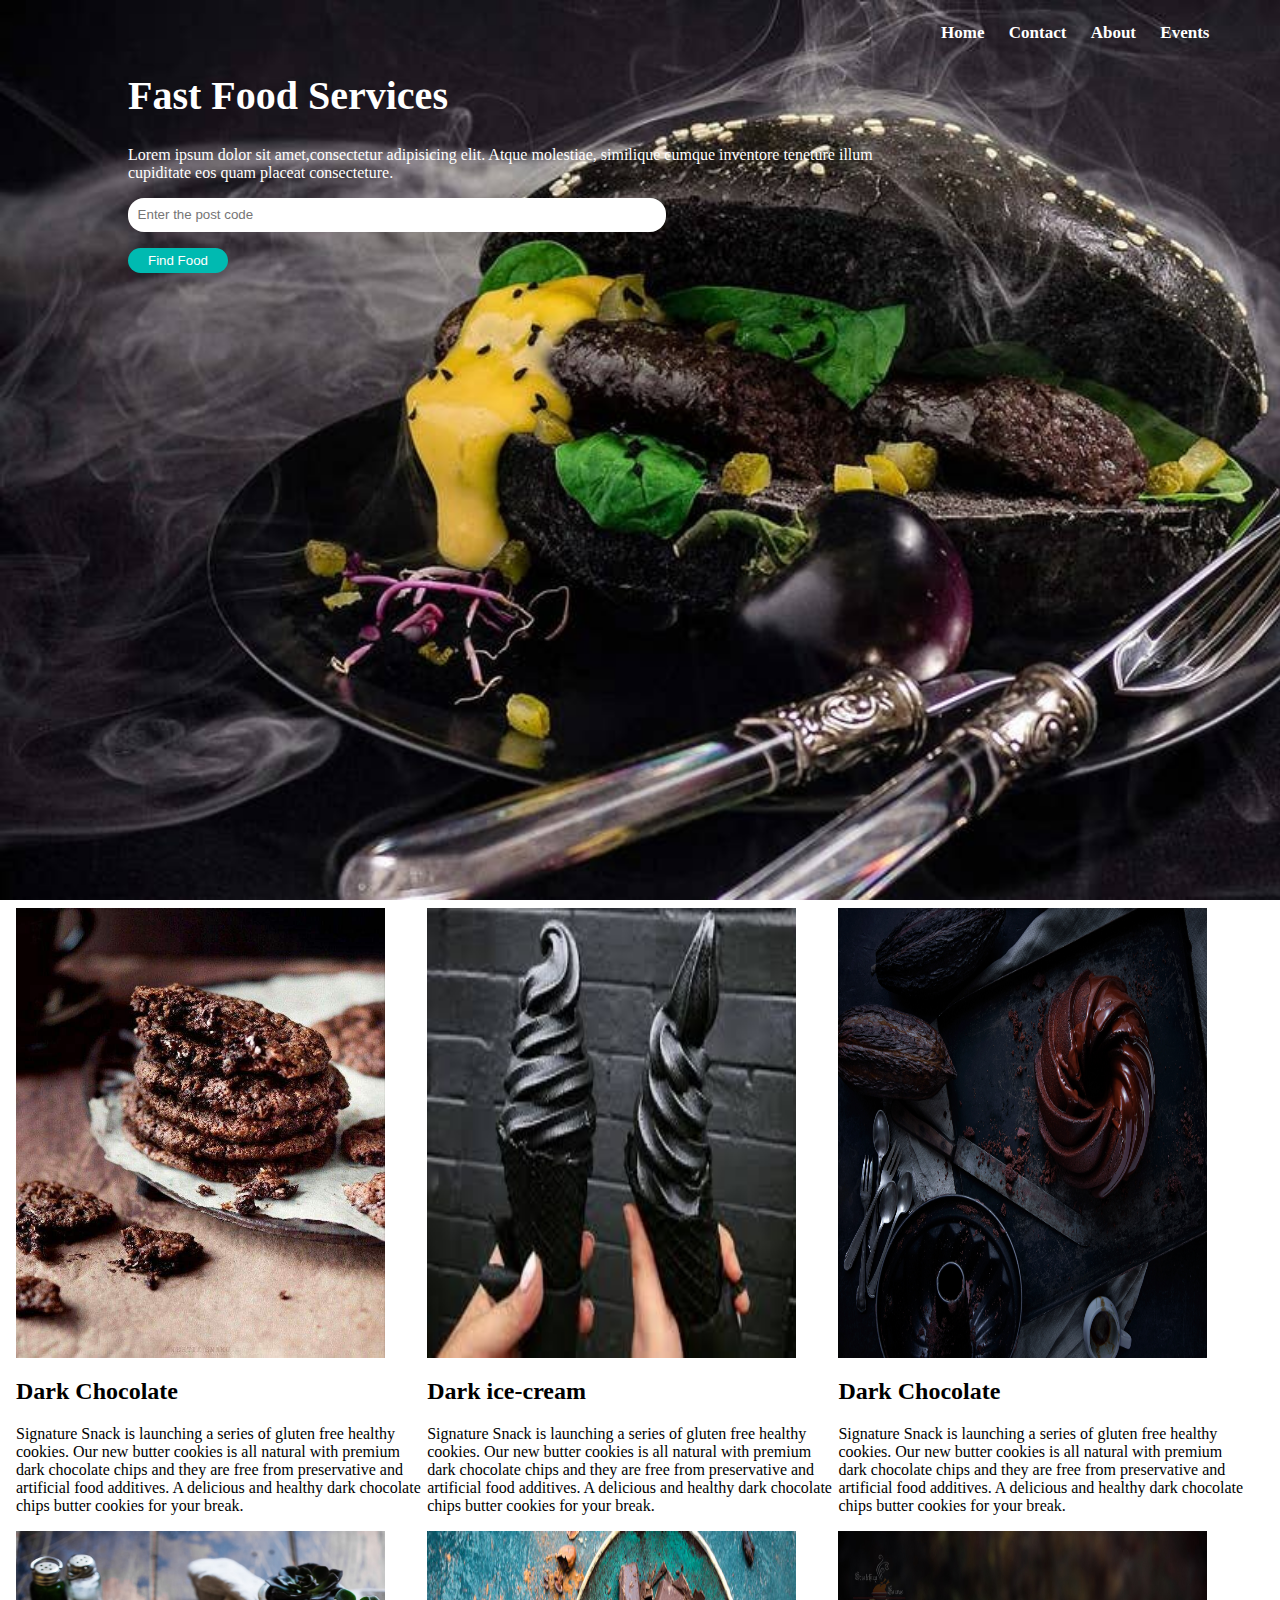
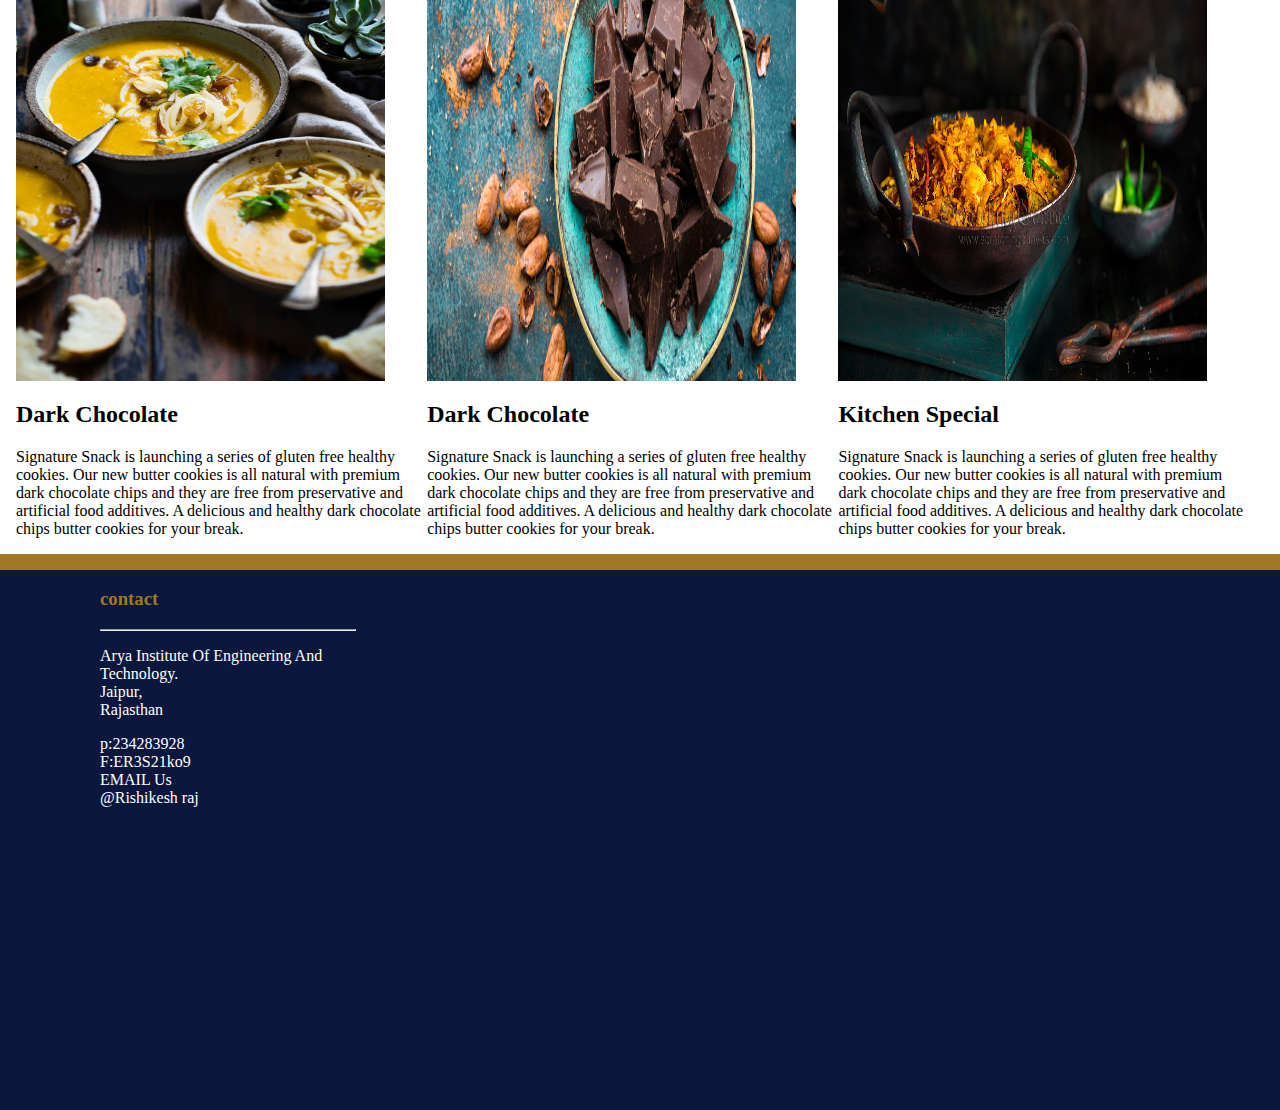
<file: index.html>
<html>
<head>
<title> Fast Food service</title>
<link rel="icon" href="logo1.png" type="image/icon">
<link   rel="stylesheet"  type="text/css"  href="project1.css">
</head>
<body>
	<section class="upper_section">
		<div class="menu">
			<ul>
				<br>
				<li><a href="">Home</a></li>
				<li><a href="">Contact</a></li>
				<li><a href="">About</a></li>
				<li><a href="">Events</a></li>
			</ul>
		</div>

		<div class="div1">
			<h1>Fast Food Services</h1>
			<p>Lorem ipsum dolor sit amet,consectetur adipisicing elit. Atque molestiae, similique cumque inventore teneture illum cupiditate eos quam placeat consecteture.</p>

		<form class="form" action="">
			
			<input type="text" placeholder="Enter the post code"><br>
			<button class="button" type="submit"> Find Food</button>
		</form>
	    </div>
	</section>

	<!-- product section 1-->


	<section class="lower_section">
		<div class="div2">
			<img src="product1.jpg">
			<h2>Dark Chocolate </h2>
			<p>Signature Snack is launching a series of gluten free healthy cookies. Our new butter cookies is all natural with premium dark chocolate chips and they are free from preservative and artificial food additives. A delicious and healthy dark chocolate chips butter cookies for your break.</p>
        </div>

		<div class="div3">
			<img src="product3.jpg">
			<h2>Dark ice-cream </h2>
			<p>Signature Snack is launching a series of gluten free healthy cookies. Our new butter cookies is all natural with premium dark chocolate chips and they are free from preservative and artificial food additives. A delicious and healthy dark chocolate chips butter cookies for your break.</p>
			
		</div>

		<div class="div4">
			<img src="product4.jpg">
			<h2>Dark Chocolate </h2>
			<p>Signature Snack is launching a series of gluten free healthy cookies. Our new butter cookies is all natural with premium dark chocolate chips and they are free from preservative and artificial food additives. A delicious and healthy dark chocolate chips butter cookies for your break.</p>
			
		</div>

	</section>

	<!-- product section 2-->


	<section class="lower_section">
		<div class="div2">
			<img src="p1.jpg">
			<h2>Dark Chocolate </h2>
			<p>Signature Snack is launching a series of gluten free healthy cookies. Our new butter cookies is all natural with premium dark chocolate chips and they are free from preservative and artificial food additives. A delicious and healthy dark chocolate chips butter cookies for your break.</p>
        </div>

		<div class="div3">
			<img src="p2.jpg">
			<h2>Dark Chocolate </h2>
			<p>Signature Snack is launching a series of gluten free healthy cookies. Our new butter cookies is all natural with premium dark chocolate chips and they are free from preservative and artificial food additives. A delicious and healthy dark chocolate chips butter cookies for your break.</p>
			
		</div>

		<div class="div4">
			<img src="p4.jpg">
			<h2>Kitchen Special </h2>
			<p>Signature Snack is launching a series of gluten free healthy cookies. Our new butter cookies is all natural with premium dark chocolate chips and they are free from preservative and artificial food additives. A delicious and healthy dark chocolate chips butter cookies for your break.</p>
			
		</div>

	</section>
	<section class="footer_section">
	</section>
	<footer class="footer">
		<div class="footer_div">
			<h3>contact </h3><hr>
			<p>Arya Institute Of Engineering And Technology.<br> Jaipur,<br>Rajasthan</p>
			<p>p:234283928<br>F:ER3S21ko9<br>EMAIL Us<br> @Rishikesh raj</p>


			</div>

			



	</footer>

</body>
</html>
</file>
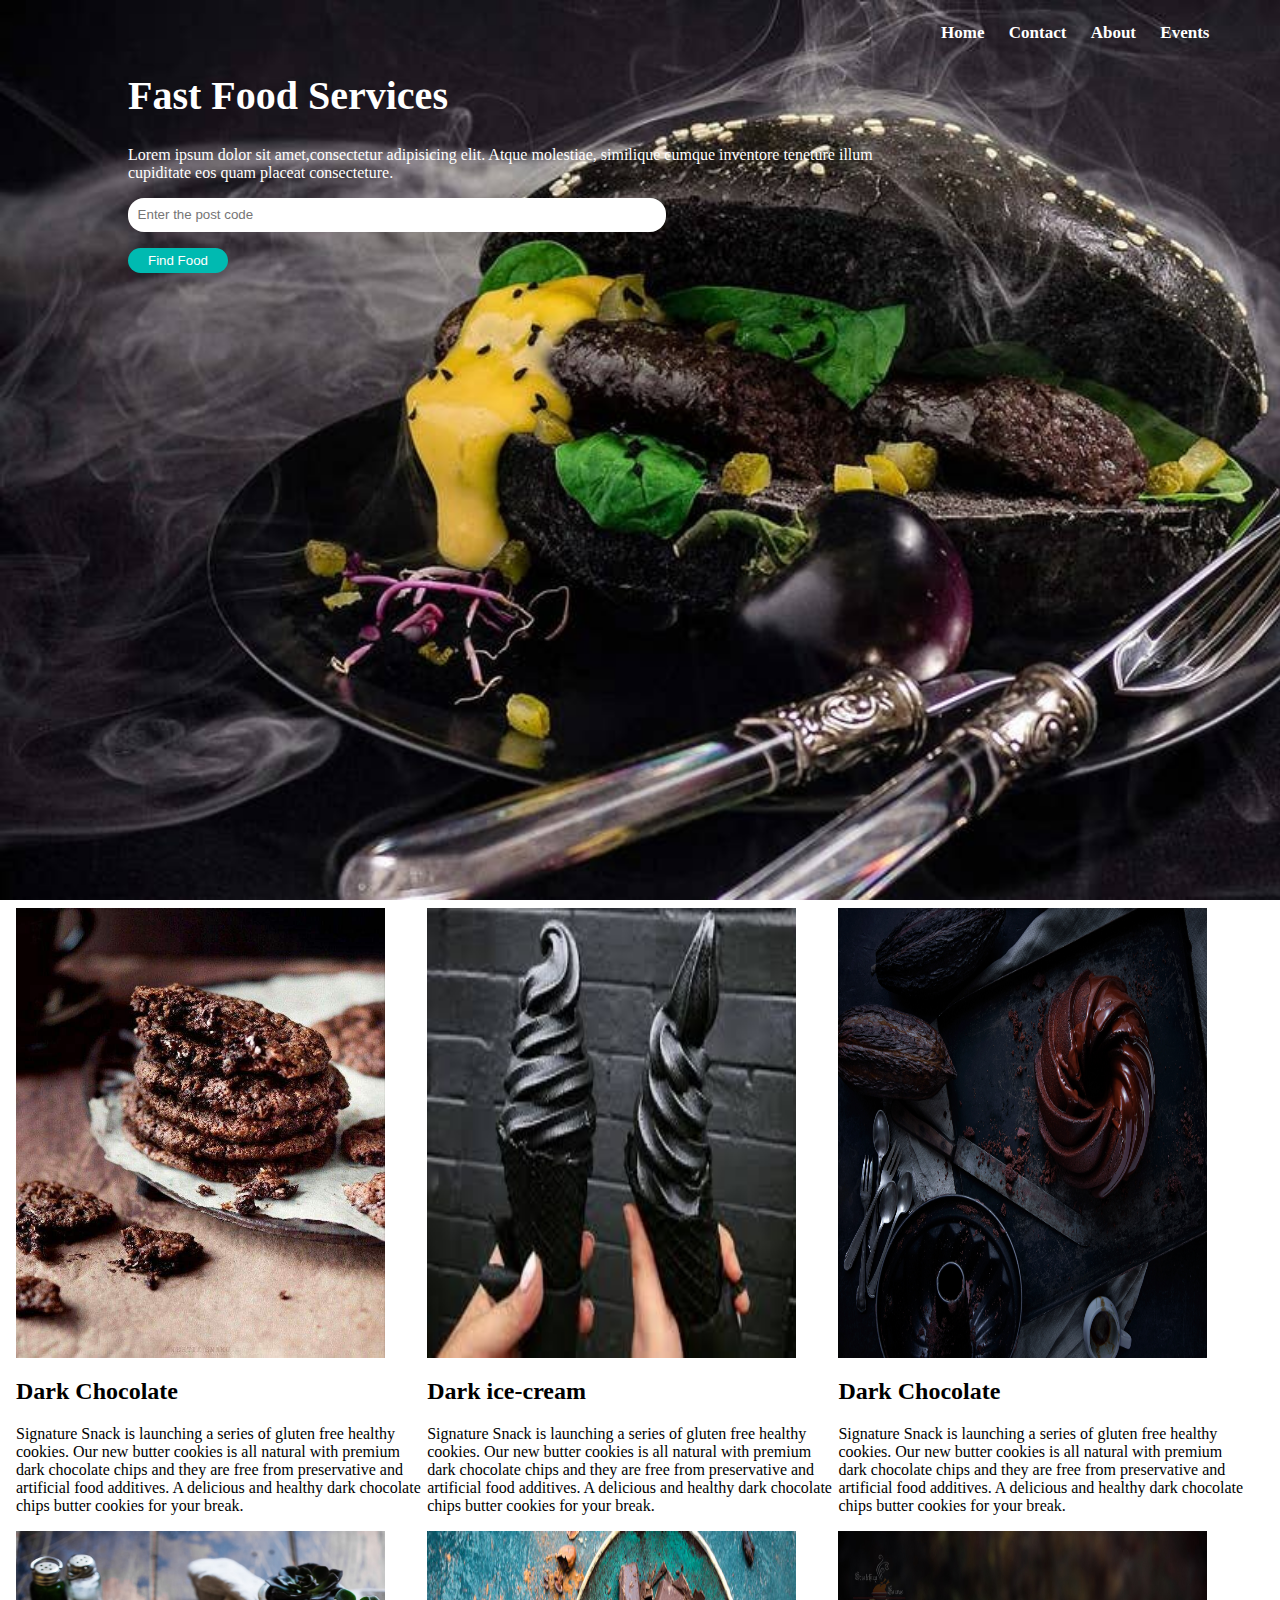
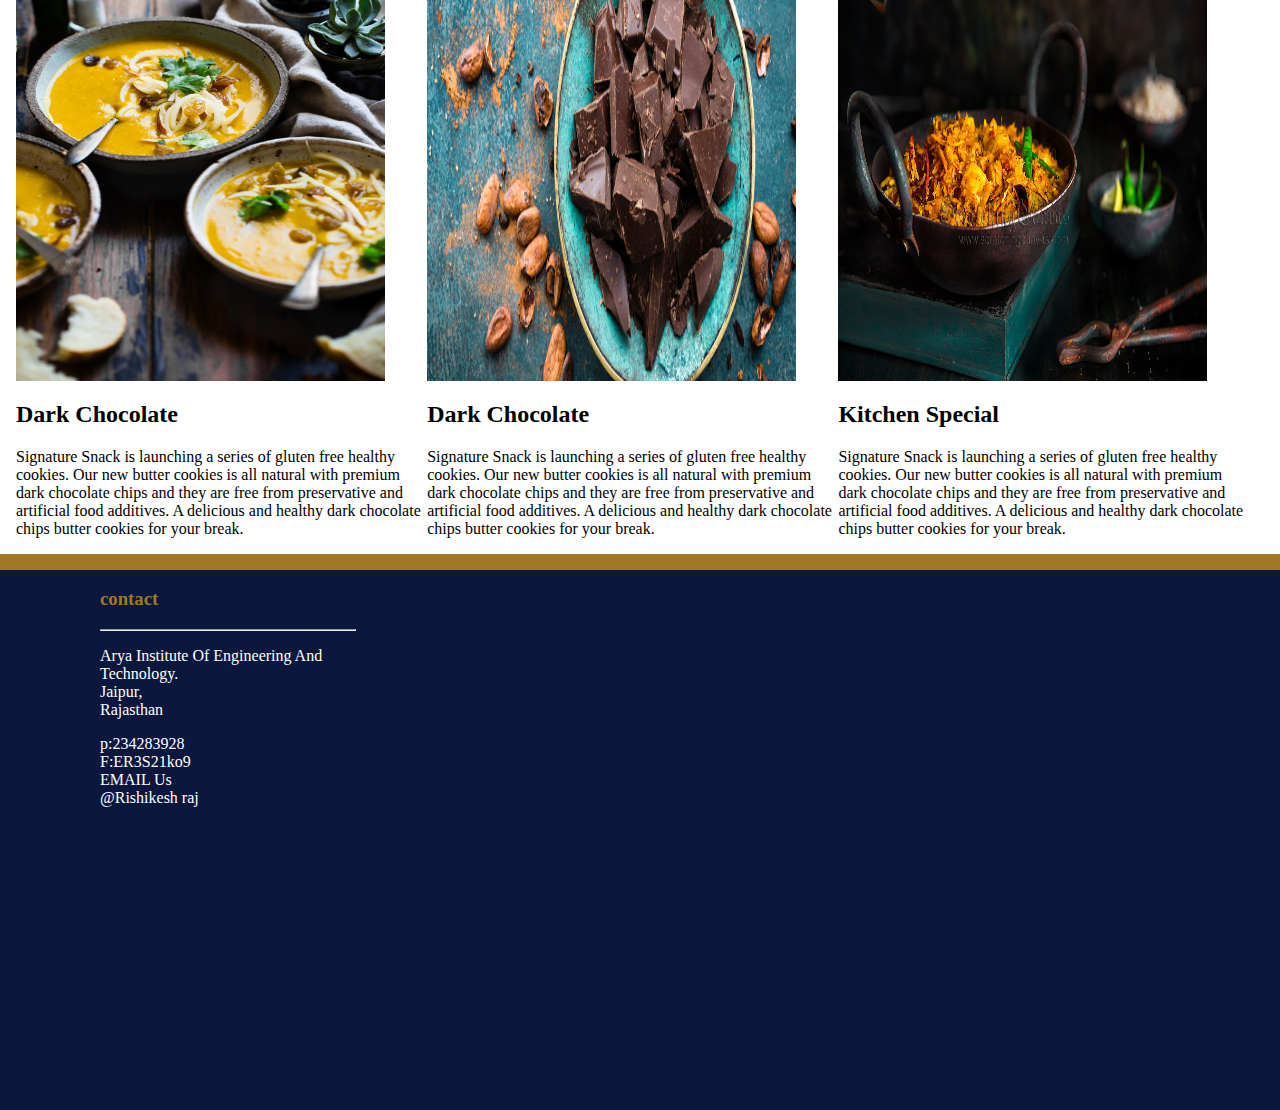
<file: project1.html>
<html>
<head>
<title> Fast Food service</title>
<link rel="icon" href="logo1.png" type="image/icon">
<link   rel="stylesheet"  type="text/css"  href="project1.css">
</head>
<body>
	<section class="upper_section">
		<div class="menu">
			<ul>
				<br>
				<li><a href="">Home</a></li>
				<li><a href="">Contact</a></li>
				<li><a href="">About</a></li>
				<li><a href="">Events</a></li>
			</ul>
		</div>

		<div class="div1">
			<h1>Fast Food Services</h1>
			<p>Lorem ipsum dolor sit amet,consectetur adipisicing elit. Atque molestiae, similique cumque inventore teneture illum cupiditate eos quam placeat consecteture.</p>

		<form class="form" action="">
			
			<input type="text" placeholder="Enter the post code"><br>
			<button class="button" type="submit"> Find Food</button>
		</form>
	    </div>
	</section>

	<!-- product section 1-->


	<section class="lower_section">
		<div class="div2">
			<img src="product1.jpg">
			<h2>Dark Chocolate </h2>
			<p>Signature Snack is launching a series of gluten free healthy cookies. Our new butter cookies is all natural with premium dark chocolate chips and they are free from preservative and artificial food additives. A delicious and healthy dark chocolate chips butter cookies for your break.</p>
        </div>

		<div class="div3">
			<img src="product3.jpg">
			<h2>Dark ice-cream </h2>
			<p>Signature Snack is launching a series of gluten free healthy cookies. Our new butter cookies is all natural with premium dark chocolate chips and they are free from preservative and artificial food additives. A delicious and healthy dark chocolate chips butter cookies for your break.</p>
			
		</div>

		<div class="div4">
			<img src="product4.jpg">
			<h2>Dark Chocolate </h2>
			<p>Signature Snack is launching a series of gluten free healthy cookies. Our new butter cookies is all natural with premium dark chocolate chips and they are free from preservative and artificial food additives. A delicious and healthy dark chocolate chips butter cookies for your break.</p>
			
		</div>

	</section>

	<!-- product section 2-->


	<section class="lower_section">
		<div class="div2">
			<img src="p1.jpg">
			<h2>Dark Chocolate </h2>
			<p>Signature Snack is launching a series of gluten free healthy cookies. Our new butter cookies is all natural with premium dark chocolate chips and they are free from preservative and artificial food additives. A delicious and healthy dark chocolate chips butter cookies for your break.</p>
        </div>

		<div class="div3">
			<img src="p2.jpg">
			<h2>Dark Chocolate </h2>
			<p>Signature Snack is launching a series of gluten free healthy cookies. Our new butter cookies is all natural with premium dark chocolate chips and they are free from preservative and artificial food additives. A delicious and healthy dark chocolate chips butter cookies for your break.</p>
			
		</div>

		<div class="div4">
			<img src="p4.jpg">
			<h2>Kitchen Special </h2>
			<p>Signature Snack is launching a series of gluten free healthy cookies. Our new butter cookies is all natural with premium dark chocolate chips and they are free from preservative and artificial food additives. A delicious and healthy dark chocolate chips butter cookies for your break.</p>
			
		</div>

	</section>
	<section class="footer_section">
	</section>
	<footer class="footer">
		<div class="footer_div">
			<h3>contact </h3><hr>
			<p>Arya Institute Of Engineering And Technology.<br> Jaipur,<br>Rajasthan</p>
			<p>p:234283928<br>F:ER3S21ko9<br>EMAIL Us<br> @Rishikesh raj</p>


			</div>

			



	</footer>

</body>
</html>
</file>
<file: project1.css>
body{
	margin:0px;
	padding:0px;
}

.upper_section{
	background:url("background.jpg") no-repeat;
	background-size:cover;
	height:100vh;
	position:relative;
}

.upper_section .div1{
	color:white;
    position:absolute;
    top:5%;
    left:10%;
    width:60%;
}
.div1 h1{
	font-size:2.5em; 

}
.form input{
	width:70%;
	border-radius:1rem;
	border:none;
	padding:.6rem;
	outline:none;
}
.form button{
	margin-top:1rem;
	text-align:center;
	border-radius:1rem;
	background-color:#00bab1;
	border:none;
	padding:5px;
	outline:none;
	width:100px;
	color:white;
}
.lower_section{

	margin-top:.5rem;
}
.lower_section .div2
{
	float:left;
	width:32%;
	margin-left:1rem;
}
.lower_section .div3{
	float:left;
	width:32%;
	margin-left:.1rem;
	

}
.lower_section .div4{
	float:left;
	width:32%;
	margin-left:.1rem;
	
}

.lower_section img{
	width:90%;
	height:50%;   
    transition:opacity:.6s ease-i-out;
}

.lower_section img:hover{
	opacity: .8;

}
.footer{
	clear:both;
	height:60%;
	background-color:#0B173D;
}

.upper_section .menu ul
{
	color:white;
	list-style-type:none;
	margin-left:70%;
}
ul li{
	display:inline-block;
	
	margin-right:3%;
	color:white;
}
ul li a{
	color:white;
	text-decoration:none;
	display:block;
	padding:5px;
	display:block;
	font-size:17px;
	font-weight:bold;

}
 ul li a:hover{
	background-color:white;
	color:black;
	padding:2px;
	border-radius:5px;

}
.footer_section{
	clear:both;
	background-color: #A07727;
	height:1rem;
	position:relative;

}
 .footer .footer_div{
 	float :left;
 	width:20%;
 	margin-left:100px;	
 	color:white;
}


.footer_div h3
{	
	color:#A07727;
	
}
</file>
